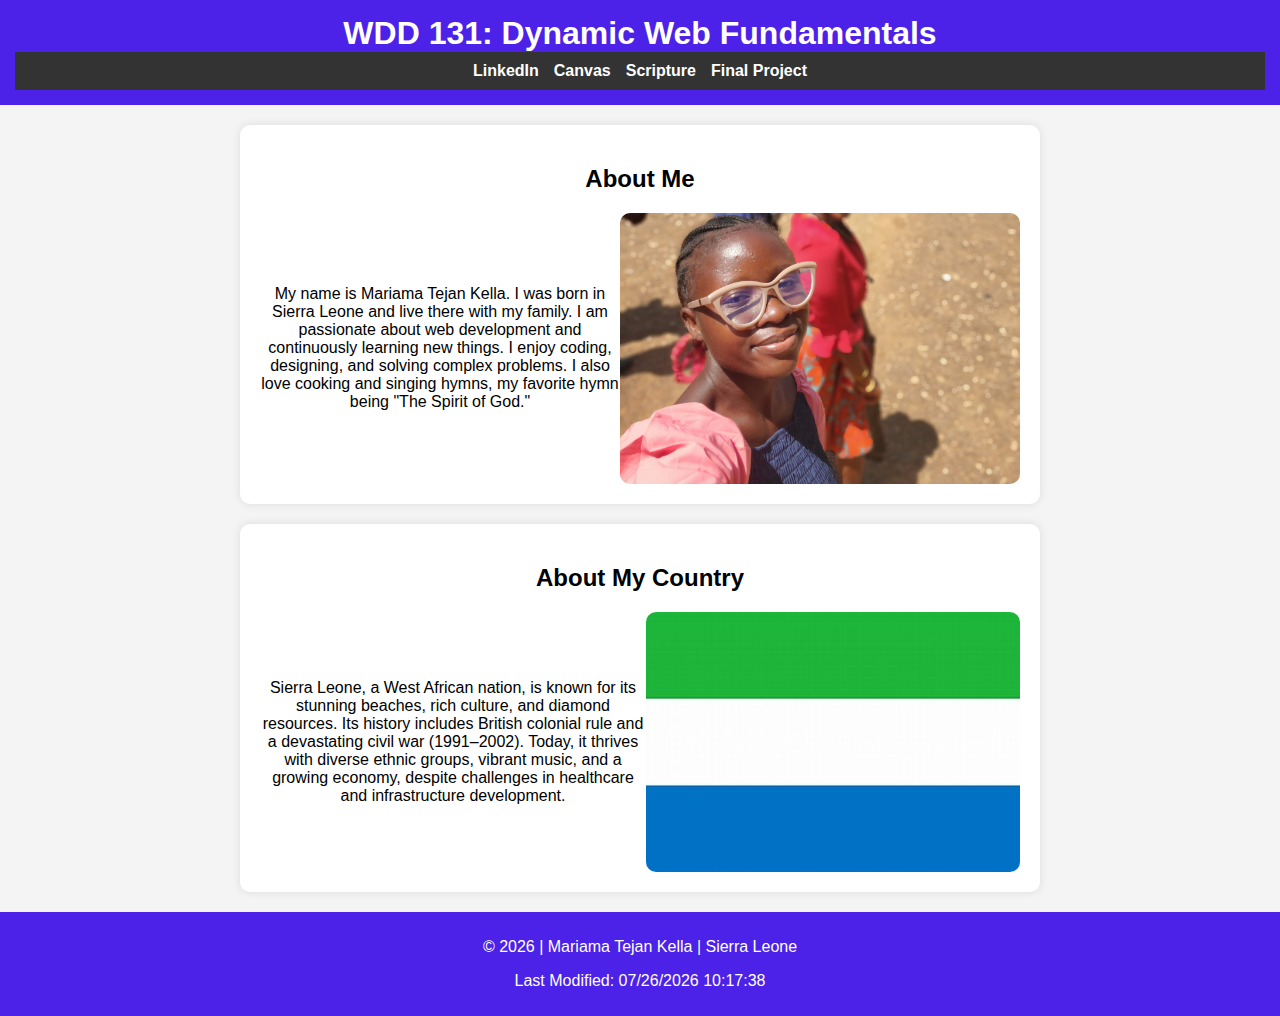
<file: index.html>
<!DOCTYPE html>
<html lang="en">
<head>
    <meta charset="UTF-8">
    <meta name="viewport" content="width=device-width, initial-scale=1.0">
    <meta name="description" content="WDD 131 – Dynamic Web Fundamentals | Your Name | Web Development Course Homepage">
    <meta name="author" content="Your Name">
    <title>WDD 131 – Dynamic Web Fundamentals-Mariama Tejan Kella</title>
    <link rel="stylesheet" href="styles/base.css">
    <script src="scripts/getdates.js" defer></script>

    <link rel="preconnect" href="https://fonts.googleapis.com">
    <link href="https://fonts.googleapis.com/css2?family=Roboto:wght@300;400;700&display=swap" rel="stylesheet">

</head>
<body>
    <header>
        <h1>WDD 131: Dynamic Web Fundamentals</h1>
        <nav>
            <a href="https://www.linkedin.com/">LinkedIn</a>
            <a href="https://byupw.instructure.com/">Canvas</a>
            <a href="https://www.churchofjesuschrist.org/study/scriptures">Scripture</a>
            <a href="#">Final Project</a>
        </nav>
    </header>

    <main>
        <section class="card about-me">
            <h2>About Me</h2>
            <div class="content">
                <p>My name is Mariama Tejan Kella. I was born in Sierra Leone and live there with my family. I am passionate about web development and continuously learning new things. I enjoy coding, designing, and solving complex problems. I also love cooking and singing hymns, my favorite hymn being "The Spirit of God."</p>
                <img src="images/20241208_115425.jpg" alt="Your Profile Picture">
            </div>
        </section>

        <section class="card about-country">
            <h2>About My Country</h2>
            <div class="content">
                <p>Sierra Leone, a West African nation, is known for its stunning beaches, rich culture, and diamond resources. Its history includes British colonial rule and a devastating civil war (1991–2002). Today, it thrives with diverse ethnic groups, vibrant music, and a growing economy, despite challenges in healthcare and infrastructure development.</p>
                <img src="images/flag.jpeg" alt="Official flag of Sierra Leone">
            </div>
        </section>
    </main>

    <footer>
        <p>&copy; <span id="2025"></span> | Mariama Tejan Kella | Sierra Leone</p>
        <p id="lastModified"></p>
    </footer>
</body>
</html>
</file>
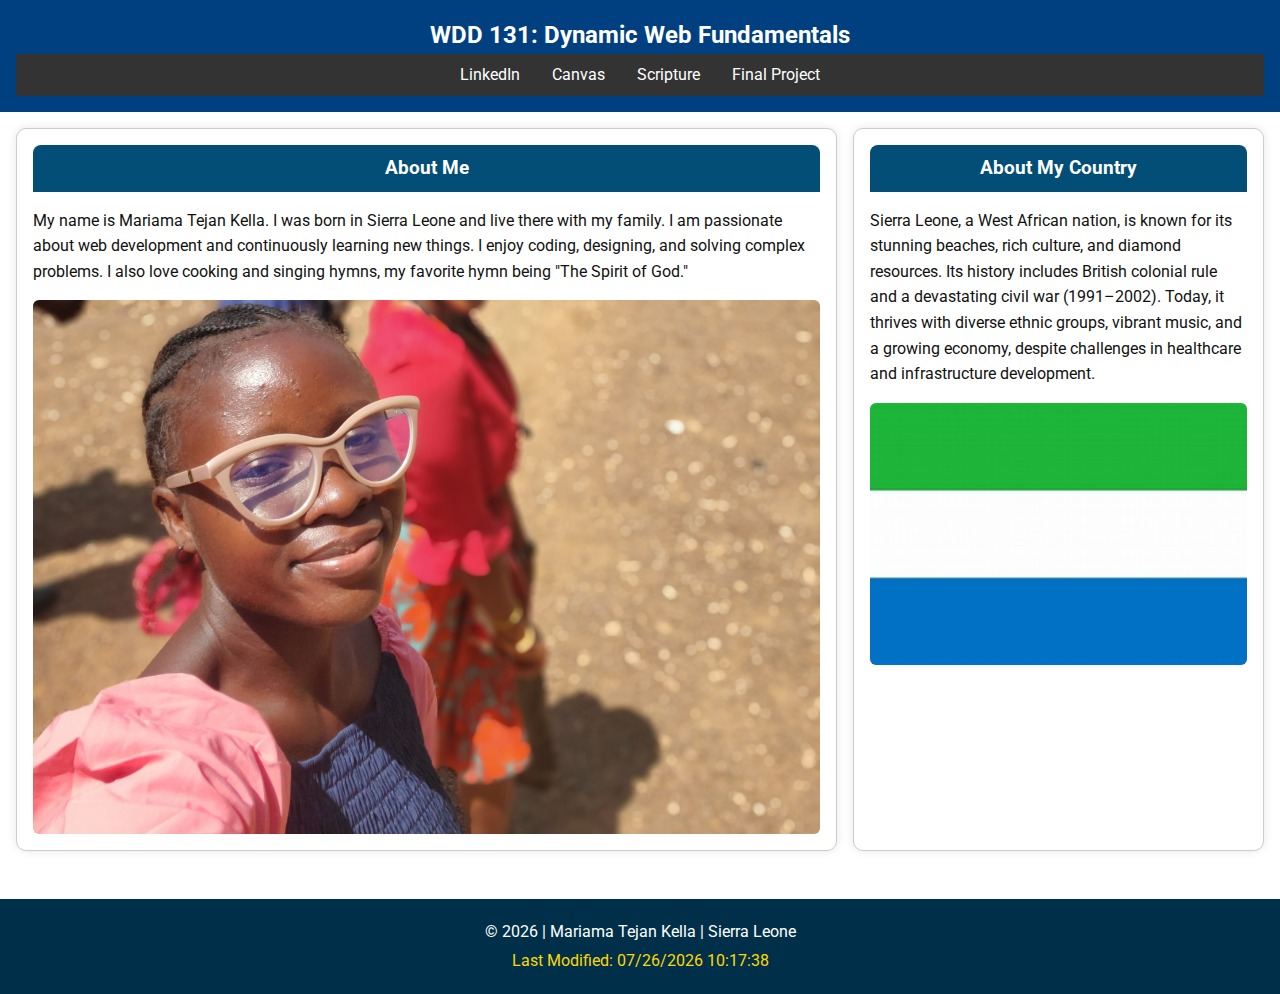
<file: wdd131/index.html>
<!DOCTYPE html>
<html lang="en">
<head>
    <meta charset="UTF-8">
    <meta name="viewport" content="width=device-width, initial-scale=1.0">
    <meta name="description" content="WDD 131 – Dynamic Web Fundamentals | Your Name | Web Development Course Homepage">
    <meta name="author" content="Your Name">
    <title>WDD 131 – Dynamic Web Fundamentals-Mariama Tejan Kella</title>
    <link rel="stylesheet" href="styles/base.css">
    <script src="scripts/getdates.js" defer></script>

    <link rel="preconnect" href="https://fonts.googleapis.com">
    <link href="https://fonts.googleapis.com/css2?family=Roboto:wght@300;400;700&display=swap" rel="stylesheet">

</head>
<body>
    <header>
        <h1>WDD 131: Dynamic Web Fundamentals</h1>
        <nav>
            <a href="https://www.linkedin.com/">LinkedIn</a>
            <a href="https://byupw.instructure.com/">Canvas</a>
            <a href="https://www.churchofjesuschrist.org/study/scriptures">Scripture</a>
            <a href="#">Final Project</a>
        </nav>
    </header>

    <main>
        <section class="card about-me">
            <h2>About Me</h2>
            <div class="content">
                <p>My name is Mariama Tejan Kella. I was born in Sierra Leone and live there with my family. I am passionate about web development and continuously learning new things. I enjoy coding, designing, and solving complex problems. I also love cooking and singing hymns, my favorite hymn being "The Spirit of God."</p>
                <img src="images/20241208_115425.jpg" alt="Your Profile Picture">
            </div>
        </section>

        <section class="card about-country">
            <h2>About My Country</h2>
            <div class="content">
                <p>Sierra Leone, a West African nation, is known for its stunning beaches, rich culture, and diamond resources. Its history includes British colonial rule and a devastating civil war (1991–2002). Today, it thrives with diverse ethnic groups, vibrant music, and a growing economy, despite challenges in healthcare and infrastructure development.</p>
                <img src="images/flag.jpeg" alt="Official flag of Sierra Leone">
            </div>
        </section>
    </main>

    <footer>
        <p>&copy; <span id="2025"></span> | Mariama Tejan Kella | Sierra Leone</p>
        <p id="lastModified"></p>
    </footer>
</body>
</html>
</file>
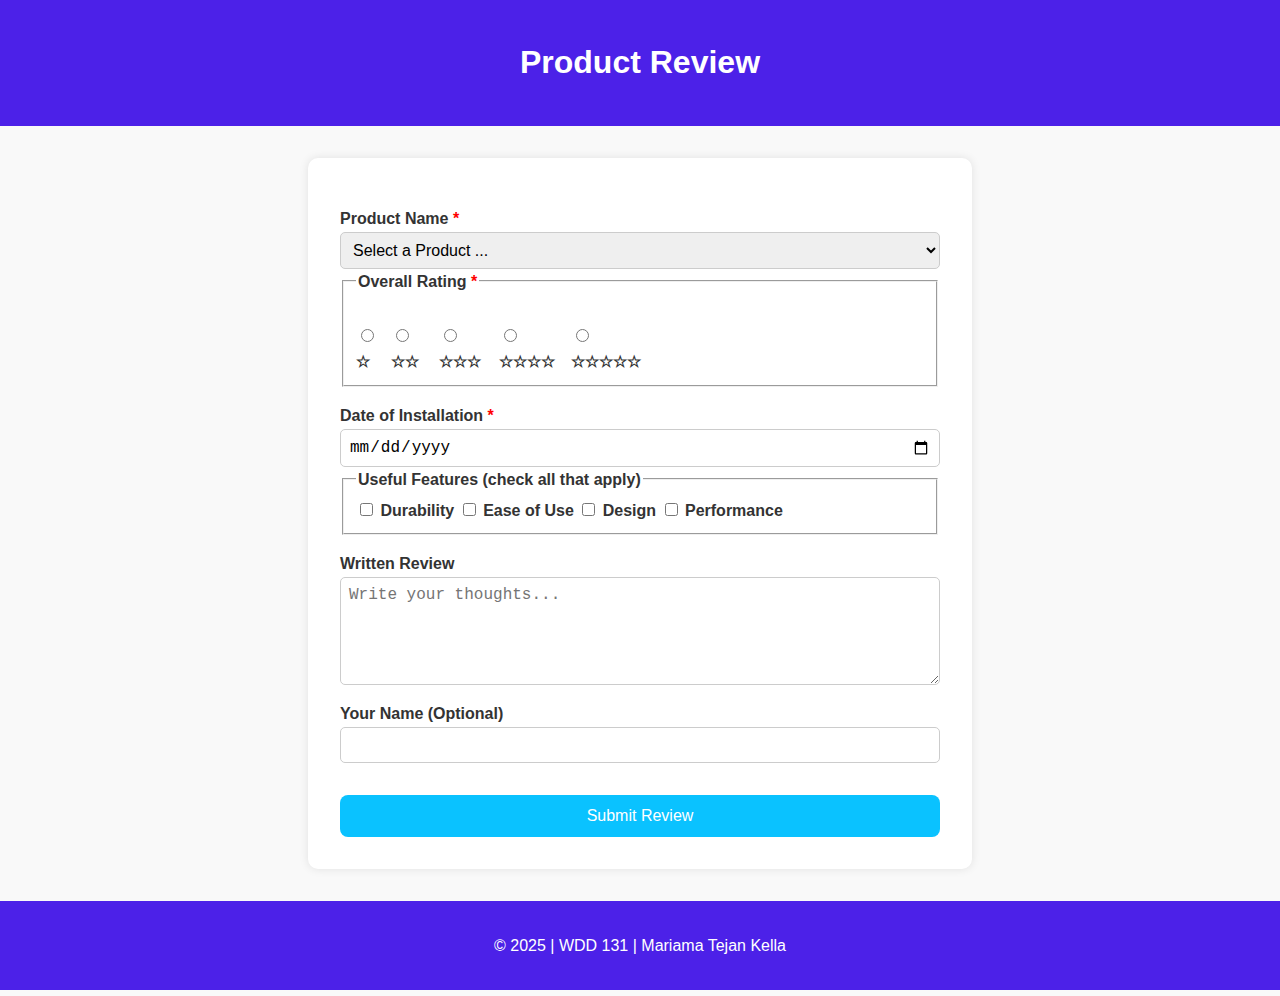
<file: wdd131/form.html>
<!DOCTYPE html>
<html lang="en">
<head>
  <meta charset="UTF-8" />
  <meta name="viewport" content="width=device-width, initial-scale=1.0"/>
  <title>Product Review Form</title>
  <link rel="stylesheet" href="styles/form.css" />
</head>
<body>
  <header>
    <h1>Product Review</h1>
  </header>

  <main>
    <form method="get" action="review.html">
      <!-- Product Name -->
      <label for="productName">Product Name <span class="required">*</span></label>
      <select id="productName" name="productName" required>
        <option value="" disabled selected>Select a Product ...</option>
      </select>

      <!-- Rating -->
      <fieldset>
        <legend>Overall Rating <span class="required">*</span></legend>
        <div class="rating">
          <label><input type="radio" name="rating" value="1" required /> ☆</label>
          <label><input type="radio" name="rating" value="2" /> ☆☆</label>
          <label><input type="radio" name="rating" value="3" /> ☆☆☆</label>
          <label><input type="radio" name="rating" value="4" /> ☆☆☆☆</label>
          <label><input type="radio" name="rating" value="5" /> ☆☆☆☆☆</label>
        </div>
      </fieldset>

      <!-- Date of Installation -->
      <label for="installDate">Date of Installation <span class="required">*</span></label>
      <input type="date" id="installDate" name="installDate" required />

      <!-- Useful Features -->
      <fieldset>
        <legend>Useful Features (check all that apply)</legend>
        <label><input type="checkbox" id="feature1" name="features" value="Durability" /> Durability</label>
        <label><input type="checkbox" id="feature2" name="features" value="Ease of Use" /> Ease of Use</label>
        <label><input type="checkbox" id="feature3" name="features" value="Design" /> Design</label>
        <label><input type="checkbox" id="feature4" name="features" value="Performance" /> Performance</label>
      </fieldset>

      <!-- Written Review -->
      <label for="writtenReview">Written Review</label>
      <textarea id="writtenReview" name="writtenReview" rows="5" placeholder="Write your thoughts..."></textarea>

      <!-- User Name -->
      <label for="userName">Your Name (Optional)</label>
      <input type="text" id="userName" name="userName" />

      <!-- Submit -->
      <input type="submit" value="Submit Review" />
    </form>
  </main>

  <footer>
    <p>&copy; 2025 | WDD 131 | Mariama Tejan Kella</p>
  </footer>

  <script src="scripts/form.js"></script>
</body>
</html>
</file>
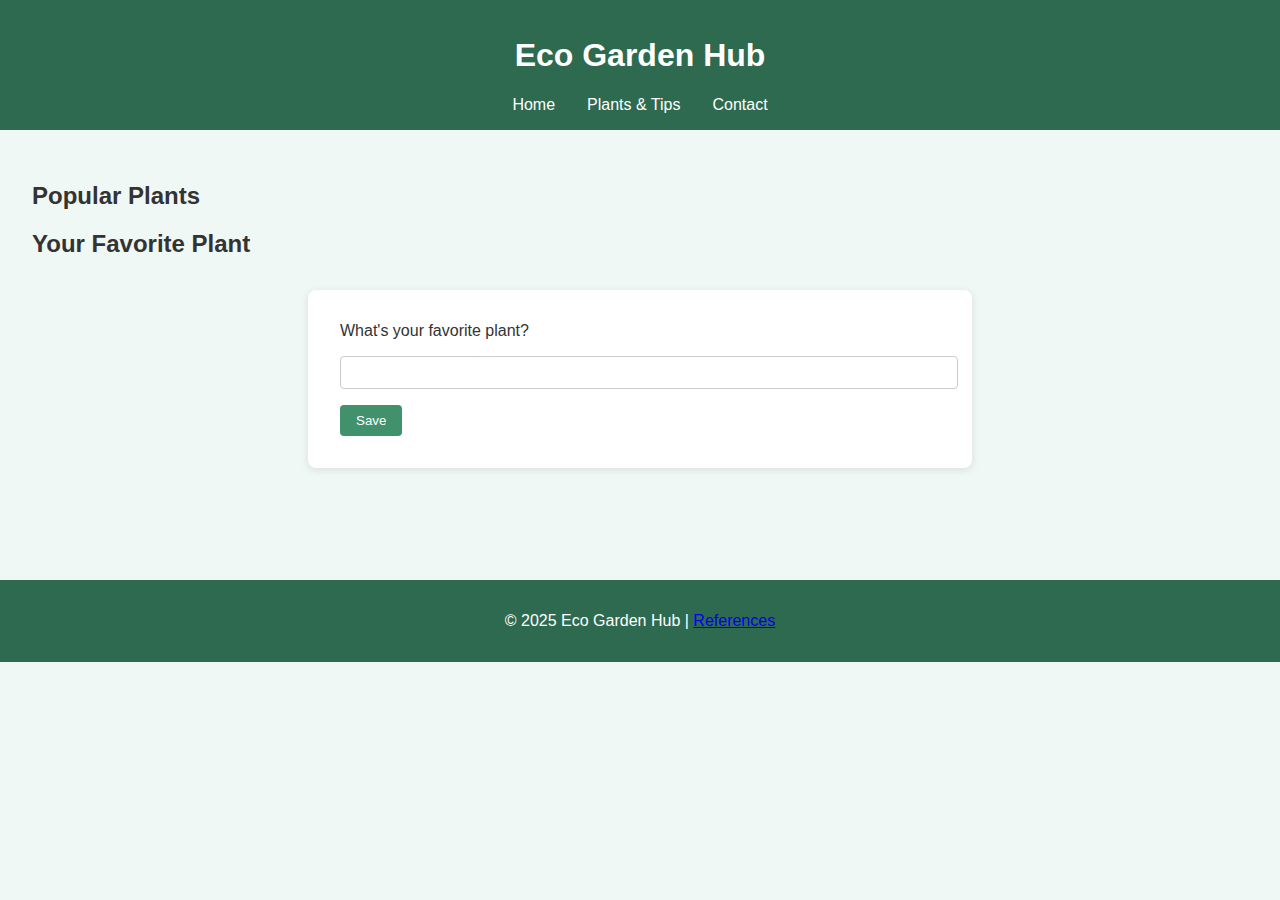
<file: wdd131/plant.html>
<!DOCTYPE html>
<html lang="en">
<head>
  <meta charset="UTF-8">
  <meta name="viewport" content="width=device-width, initial-scale=1.0">
  <title>Eco Garden - Plants & Tips</title>
  <link rel="stylesheet" href="styles/plant.css">
</head>
<body>
  <header>
    <h1>Eco Garden Hub</h1>
    <nav>
      <ul>
        <li><a href="index.html">Home</a></li>
        <li><a href="plants.html">Plants & Tips</a></li>
        <li><a href="contact.html">Contact</a></li>
      </ul>
    </nav>
  </header>

  <main>
    <section>
      <h2>Popular Plants</h2>
      <div id="plant-list"></div>
    </section>

    <section>
      <h2>Your Favorite Plant</h2>
      <form id="favoriteForm">
        <label for="favPlant">What's your favorite plant?</label>
        <input type="text" id="favPlant" name="favPlant" required>
        <button type="submit">Save</button>
      </form>
      <p id="savedPlant"></p>
    </section>
  </main>

  <footer>
    <p>&copy; 2025 Eco Garden Hub | <a href="references.html">References</a></p>
  </footer>
</file>
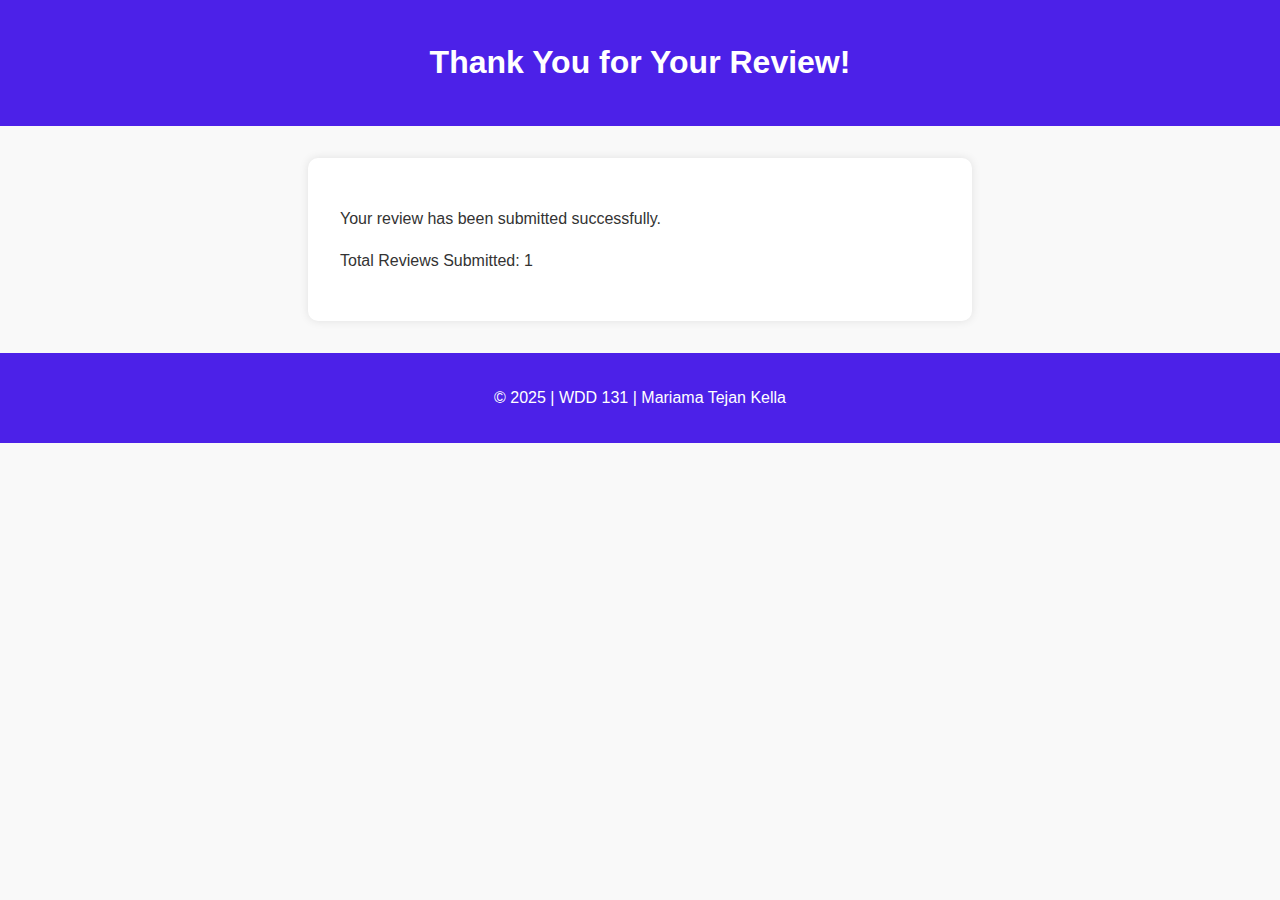
<file: wdd131/review.html>
<!DOCTYPE html>
<html lang="en">
<head>
  <meta charset="UTF-8"/>
  <meta name="viewport" content="width=device-width, initial-scale=1.0"/>
  <title>Thank You</title>
  <link rel="stylesheet" href="styles/form.css"/>
</head>
<body>
  <header>
    <h1>Thank You for Your Review!</h1>
  </header>

  <main>
    <p>Your review has been submitted successfully.</p>
    <p>Total Reviews Submitted: <span id="reviewCount">0</span></p>
  </main>

  <footer>
    <p>&copy; 2025 | WDD 131 | Mariama Tejan Kella</p>
  </footer>

  <script>
    let count = Number(localStorage.getItem('reviewCount')) || 0;
    count++;
    localStorage.setItem('reviewCount', count);
    document.getElementById('reviewCount').textContent = count;
  </script>
</body>
</html>
</file>
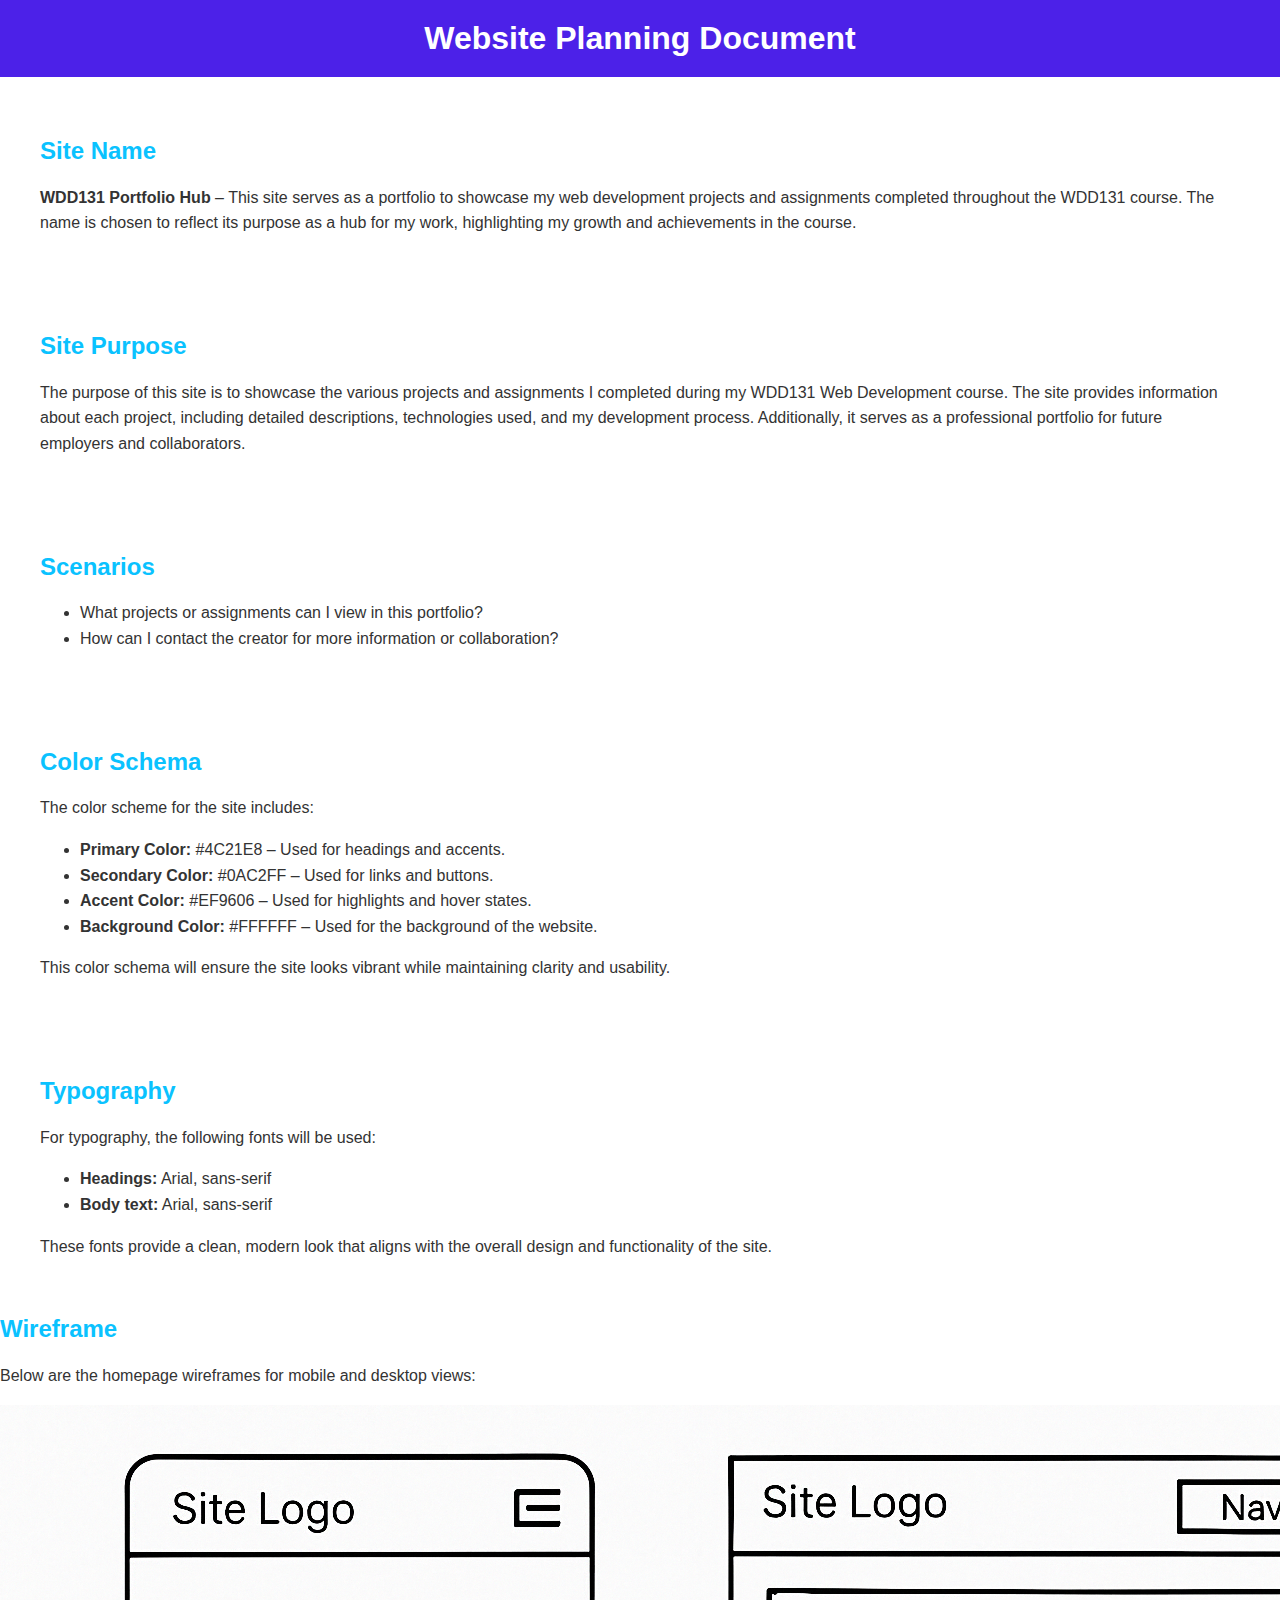
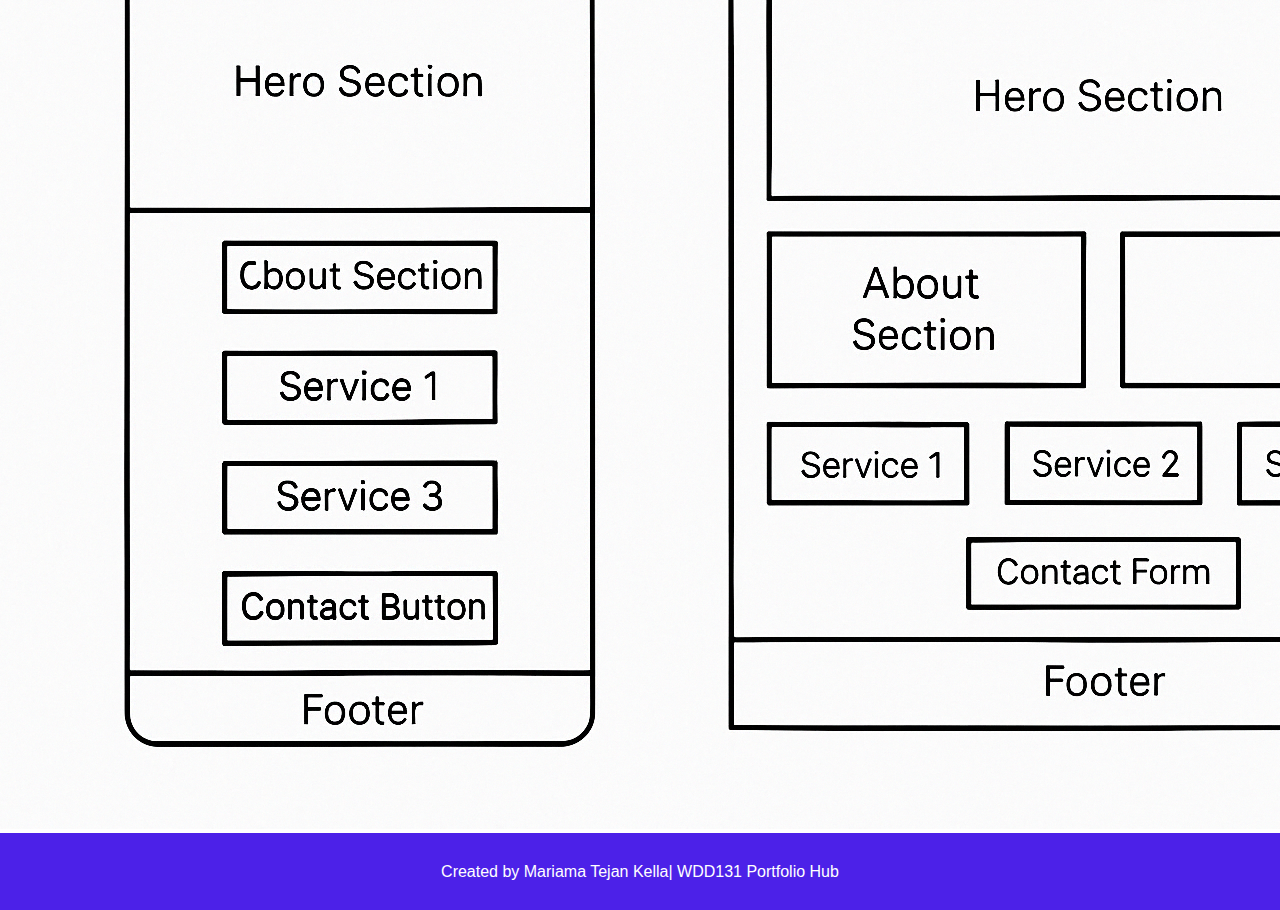
<file: wdd131/siteplan.html>
<!DOCTYPE html>
<html lang="en">
<head>
    <meta charset="UTF-8">
    <meta name="viewport" content="width=device-width, initial-scale=1.0">
    <meta http-equiv="X-UA-Compatible" content="ie=edge">
    <title>Website Planning Document - WDD131 Portfolio Hub</title>
    <link rel="stylesheet" href="styles/siteplan.css">
</head>
<body>
    <header>
        <h1>Website Planning Document</h1>
    </header>

    <section class="content-section">
        <h2>Site Name</h2>
        <p><strong>WDD131 Portfolio Hub</strong> – This site serves as a portfolio to showcase my web development projects and assignments completed throughout the WDD131 course. The name is chosen to reflect its purpose as a hub for my work, highlighting my growth and achievements in the course.</p>
    </section>

    <section class="content-section">
        <h2>Site Purpose</h2>
        <p>The purpose of this site is to showcase the various projects and assignments I completed during my WDD131 Web Development course. The site provides information about each project, including detailed descriptions, technologies used, and my development process. Additionally, it serves as a professional portfolio for future employers and collaborators.</p>
    </section>

    <section class="content-section">
        <h2>Scenarios</h2>
        <ul>
            <li>What projects or assignments can I view in this portfolio?</li>
            <li>How can I contact the creator for more information or collaboration?</li>
        </ul>
    </section>

    <section class="content-section">
        <h2>Color Schema</h2>
        <p>The color scheme for the site includes:</p>
        <ul>
            <li><strong>Primary Color:</strong> #4C21E8 – Used for headings and accents.</li>
            <li><strong>Secondary Color:</strong> #0AC2FF – Used for links and buttons.</li>
            <li><strong>Accent Color:</strong> #EF9606 – Used for highlights and hover states.</li>
            <li><strong>Background Color:</strong> #FFFFFF – Used for the background of the website.</li>
        </ul>
        <p>This color schema will ensure the site looks vibrant while maintaining clarity and usability.</p>
    </section>

    <section class="content-section">
        <h2>Typography</h2>
        <p>For typography, the following fonts will be used:</p>
        <ul>
            <li><strong>Headings:</strong> Arial, sans-serif</li>
            <li><strong>Body text:</strong> Arial, sans-serif</li>
        </ul>
        <p>These fonts provide a clean, modern look that aligns with the overall design and functionality of the site.</p>
    </section>

    <section>
        <h2>Wireframe</h2>
        <p>Below are the homepage wireframes for mobile and desktop views:</p>
        <img src="images/wireframesketch.png" alt="Wireframe sketches for mobile and desktop homepage views">
      </section>

    <footer>
        <p>Created by Mariama Tejan Kella| WDD131 Portfolio Hub</p>
    </footer>
</body>
</html>
</file>
<file: styles/base.css>
body {
    font-family: 'Arial', sans-serif;
    margin: 0;
    padding: 0;
    background-color: #f4f4f4;
    text-align: center;
}

header {
    background-color: #4C21E8;
    color: white;
    padding: 15px;
}

h1 {
    margin: 0;
}

nav {
    display: flex;
    justify-content: center;
    gap: 15px;
    background-color: #333;
    padding: 10px;
}

nav a {
    color: white;
    text-decoration: none;
    font-weight: bold;
}

nav a:hover {
    text-decoration: underline;
}

main {
    max-width: 800px;
    margin: 20px auto;
    display: grid;
    gap: 20px;
}

.card {
    background-color: white;
    padding: 20px;
    border-radius: 10px;
    box-shadow: 0px 0px 10px rgba(0, 0, 0, 0.1);
}

.content {
    display: flex;
    justify-content: space-between;
    align-items: center;
}

.content img {
    width: 400px;
    height: auto;
    border-radius: 10px;
}

footer {
    background-color: #4C21E8;
    color: white;
    padding: 10px;
    margin-top: 20px;
}
</file>
<file: wdd131/styles/form.css>
body {
    font-family: Arial, sans-serif;
    margin: 0;
    padding: 0;
    line-height: 1.6;
    background-color: #f9f9f9;
    color: #333;
  }
  
  header, footer {
    background-color: #4C21E8;
    color: white;
    text-align: center;
    padding: 1rem;
  }
  
  main {
    max-width: 600px;
    margin: 2rem auto;
    background: white;
    padding: 2rem;
    border-radius: 10px;
    box-shadow: 0 0 10px rgba(0,0,0,0.1);
  }
  
  form {
    display: flex;
    flex-direction: column;
  }
  
  label, legend {
    margin-top: 1rem;
    font-weight: bold;
  }
  
  input[type="text"],
  input[type="date"],
  select,
  textarea {
    padding: 0.5rem;
    font-size: 1rem;
    border-radius: 5px;
    border: 1px solid #ccc;
  }
  
  textarea {
    resize: vertical;
  }
  
  input[type="submit"] {
    margin-top: 2rem;
    padding: 0.75rem;
    background-color: #0AC2FF;
    color: white;
    font-size: 1rem;
    border: none;
    border-radius: 8px;
    cursor: pointer;
    transition: background-color 0.3s;
  }
  
  input[type="submit"]:hover {
    background-color: #079ec9;
  }
  
  .required {
    color: red;
  }
  
  .rating {
    display: flex;
    justify-content: space-between;
    max-width: 300px;
    margin-top: 0.5rem;
  }
</file>
<file: wdd131/styles/plant.css>
body {
  font-family: Arial, sans-serif;
  margin: 0;
  padding: 0;
  background-color: #f0f8f5;
  color: #333;
}

header {
  background-color: #2d6a4f;
  color: white;
  padding: 1rem;
  text-align: center;
}

nav ul {
  list-style: none;
  display: flex;
  justify-content: center;
  gap: 2rem;
  padding: 0;
  margin: 0;
}

nav a {
  color: white;
  text-decoration: none;
}

main {
  padding: 2rem;
}

.hero {
  background-color: #d8f3dc;
  text-align: center;
  padding: 2rem;
}

.hero img {
  max-width: 100%;
  height: auto;
  border-radius: 12px;
  margin-top: 1rem;
}

.features {
  display: grid;
  grid-template-columns: repeat(auto-fit, minmax(250px, 1fr));
  gap: 1rem;
  margin-top: 2rem;
}

.card {
  background: white;
  padding: 1rem;
  border-radius: 8px;
  box-shadow: 0 2px 6px rgba(0, 0, 0, 0.1);
}

footer {
  background-color: #2d6a4f;
  color: white;
  text-align: center;
  padding: 1rem;
  margin-top: 3rem;
}

form {
  background: white;
  padding: 2rem;
  max-width: 600px;
  margin: 2rem auto;
  border-radius: 8px;
  box-shadow: 0 2px 8px rgba(0, 0, 0, 0.1);
}

label, input, textarea {
  display: block;
  width: 100%;
  margin-bottom: 1rem;
}

input, textarea {
  padding: 0.5rem;
  border: 1px solid #ccc;
  border-radius: 4px;
}

button {
  background-color: #40916c;
  color: white;
  padding: 0.5rem 1rem;
  border: none;
  border-radius: 4px;
  cursor: pointer;
}

button:hover {
  background-color: #2d6a4f;
}

@media (max-width: 600px) {
  nav ul {
    flex-direction: column;
  }

  .features {
    grid-template-columns: 1fr;
  }
}
</file>
<file: wdd131/styles/siteplan.css>
/* Color Schema */
:root {
    --primary-color: #4C21E8; /* Purple */
    --secondary-color: #0AC2FF; /* Blue */
    --accent-color: #EF9606; /* Orange */
    --background-color: #FFFFFF; /* White */
}

/* Global Styles */
body {
    font-family: Arial, sans-serif;
    background-color: var(--background-color);
    color: #333;
    margin: 0;
    padding: 0;
}

/* Header Styling */
header {
    background-color: var(--primary-color);
    color: var(--background-color);
    padding: 20px;
    text-align: center;
}

h1 {
    margin: 0;
    font-size: 2em;
}

/* Content Section Styling */
.content-section {
    padding: 20px;
    margin: 20px;
}

h2 {
    color: var(--secondary-color);
    font-size: 1.5em;
}

h3 {
    font-size: 1.2em;
}

p, ul {
    font-size: 1em;
    line-height: 1.6;
}

/* Wireframe Styling */
.wireframe {
    display: flex;
    justify-content: space-between;
    margin-top: 20px;
}

.wireframe img {
    max-width: 45%;
}

/* Footer Styling */
footer {
    text-align: center;
    padding: 10px;
    background-color: var(--primary-color);
    color: var(--background-color);
}

/* Typography Styling */
h1, h2, h3, p {
    font-family: 'Arial', sans-serif;
}
</file>
<file: wdd131/styles/base.css>
/* Reset and Base Styles */
* {
  margin: 0;
  padding: 0;
  box-sizing: border-box;
}

body {
  font-family: 'Roboto', sans-serif;
  background-color: #fff;
  color: #111;
  line-height: 1.6;
}

/* Header */
header {
  background-color: #004080;
  color: white;
  padding: 1rem;
  text-align: center;
}

header h1 {
  font-size: 1.5rem;
}

header h1 span {
  color: #ffd700;
  font-weight: bold;
}

nav {
  display: flex;
  justify-content: center;
  background-color: #333;
  padding: 0.5rem;
  flex-wrap: wrap;
}

nav a {
  color: white;
  text-decoration: none;
  margin: 0 1rem;
}

nav a:hover {
  text-decoration: underline;
}

/* Main Layout */
main {
  display: grid;
  grid-template-columns: 2fr 1fr;
  gap: 1rem;
  padding: 1rem;
}

/* Cards */
.card {
  border: 1px solid #ccc;
  border-radius: 10px;
  background-color: white;
  padding: 1rem;
  box-shadow: 0 0 10px rgba(0,0,0,0.1);
}

.card h2 {
  background-color: #024e76;
  color: white;
  padding: 0.5rem;
  border-radius: 8px 8px 0 0;
  text-align: center;
  font-size: 1.2rem;
}

.content {
  margin-top: 1rem;
  display: flex;
  flex-direction: column;
  gap: 1rem;
}

.content img {
  max-width: 100%;
  height: auto;
  border-radius: 6px;
}

/* Web Resources */
.web-resources ul {
  list-style-type: disc;
  padding-left: 1.2rem;
}

.web-resources a {
  color: #1a0dab;
  text-decoration: underline;
}

/* Footer */
footer {
  background-color: #003049;
  color: white;
  text-align: center;
  padding: 1rem;
  margin-top: 2rem;
}

footer p {
  margin: 0.25rem 0;
}

#lastModified {
  color: #ffd700;
}

/* Responsive */
@media (max-width: 768px) {
  main {
    grid-template-columns: 1fr;
  }

  nav {
    flex-direction: column;
  }
}
</file>
